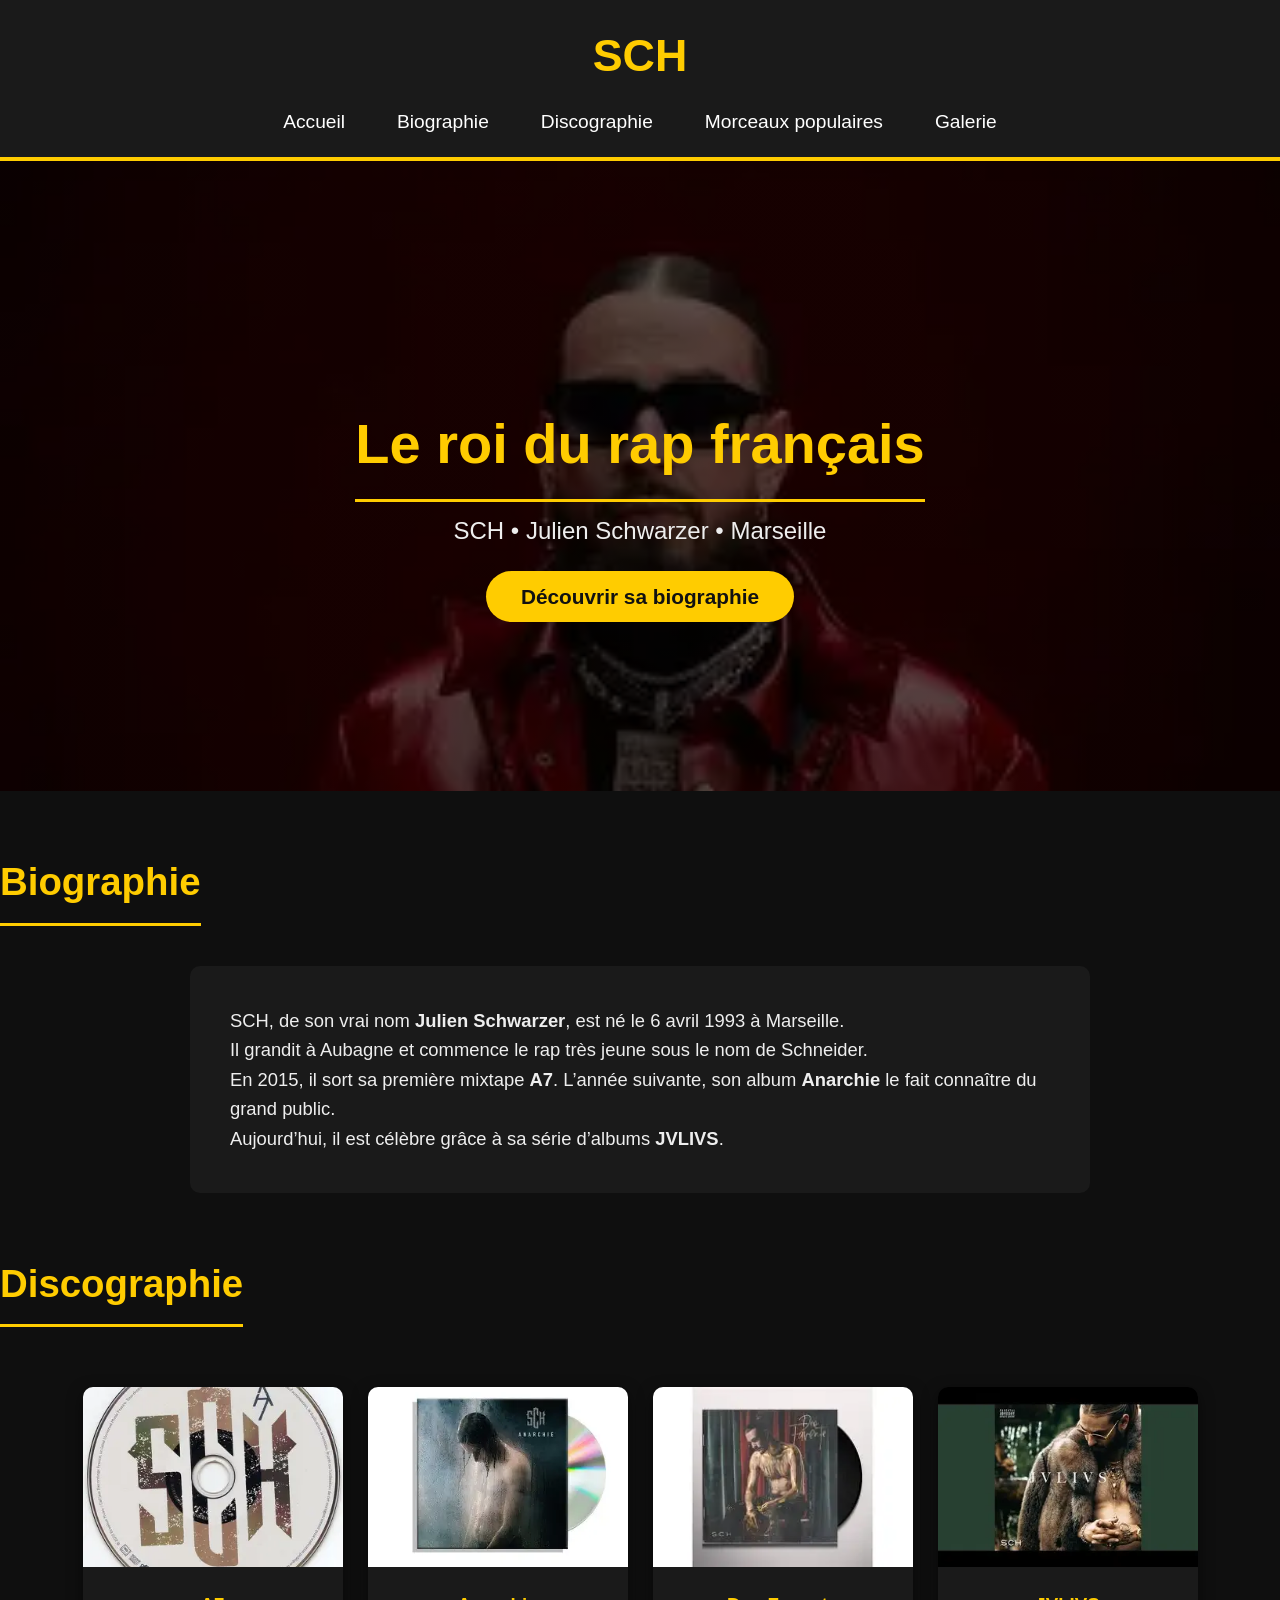
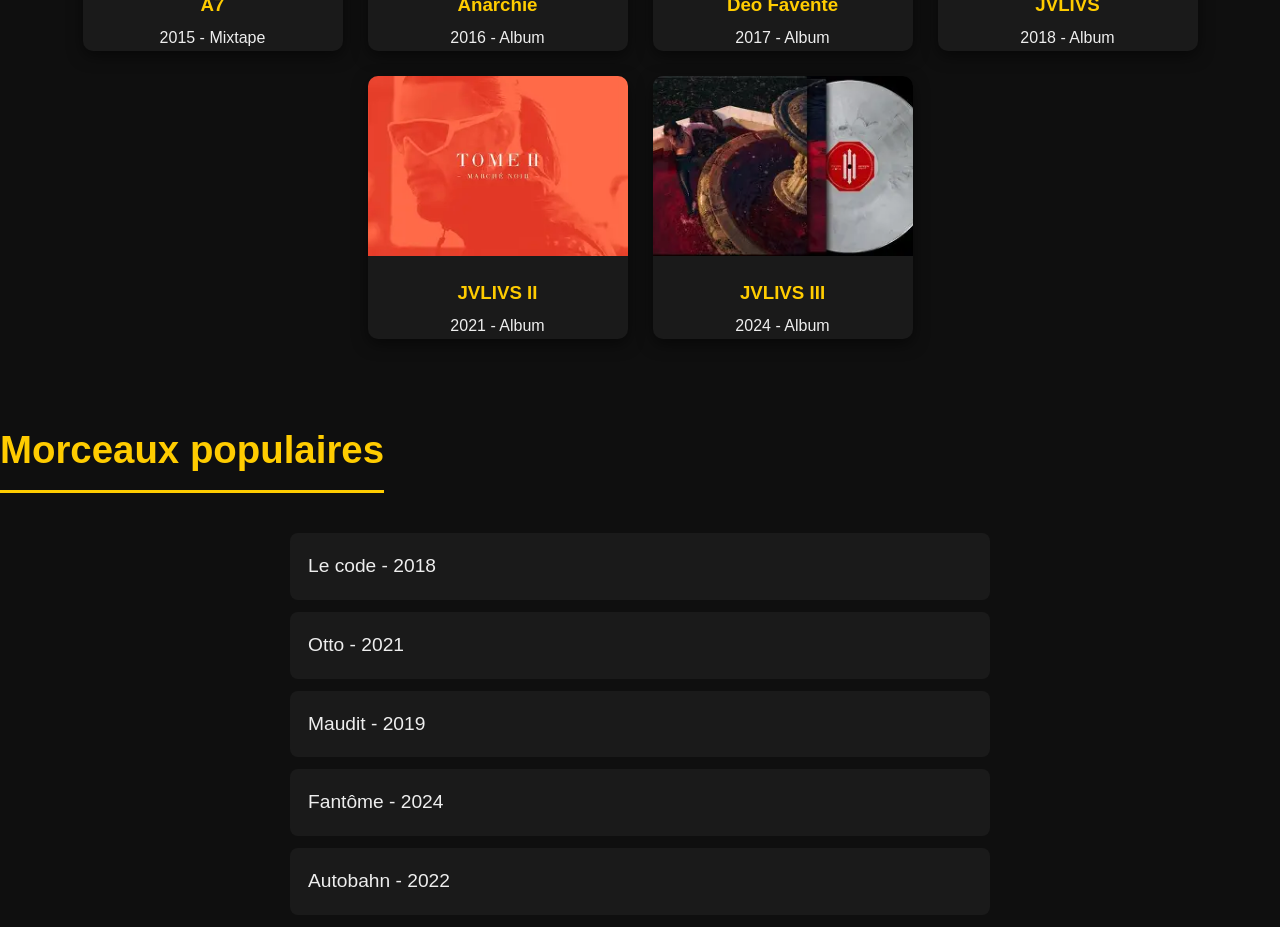
<file: index.html>
<!DOCTYPE html>
<html lang="fr">
<head>
    <meta charset="UTF-8">
    <meta name="viewport" content="width=device-width, initial-scale=1.0">
    <title>SCH</title>
    <link rel="stylesheet" href="style.css">
</head>
<body>

    <header>
        <h1>SCH</h1>
        <nav>
            <ul>
                <li><a href="#accueil">Accueil</a></li>
                <li><a href="#biographie">Biographie</a></li>
                <li><a href="#discographie">Discographie</a></li>
                <li><a href="#morceaux">Morceaux populaires</a></li>
                <li><a href="#galerie">Galerie</a></li>
            </ul>
        </nav>
    </header>

    <!-- SECTION ACCUEIL -->
    <section id="accueil" class="accueil">
        <div class="contenu-accueil">
            <h2>Le roi du rap français</h2>
            <p class="sous-titre">SCH • Julien Schwarzer • Marseille</p>
            <a href="#biographie" class="bouton">Découvrir sa biographie</a>
        </div>
    </section>

    <!-- BIOGRAPHIE -->
    <section id="biographie">
        <h2>Biographie</h2>
        <div class="texte-bio">
            <p>SCH, de son vrai nom <strong>Julien Schwarzer</strong>, est né le 6 avril 1993 à Marseille.</p>
            <p>Il grandit à Aubagne et commence le rap très jeune sous le nom de Schneider.</p>
            <p>En 2015, il sort sa première mixtape <strong>A7</strong>. L’année suivante, son album <strong>Anarchie</strong> le fait connaître du grand public.</p>
            <p>Aujourd’hui, il est célèbre grâce à sa série d’albums <strong>JVLIVS</strong>.</p>
        </div>
    </section>

    <!-- DISCOGRAPHIEs -->
    <section id="discographie">
        <h2>Discographie</h2>
        
        <div class="albums">
            
            <div class="carte-album">
                <img src="test/A8.webp" alt="A7"> 
                <h3>A7</h3>
                <p>2015 - Mixtape</p>
            </div>

            <div class="carte-album">
                <img src="test/Anarchie.webp" alt="Anarchie">
                <h3>Anarchie</h3>
                <p>2016 - Album</p>
            </div>

            <div class="carte-album">
                <img src="test/DEF.webp" alt="Deo Favente">
                <h3>Deo Favente</h3>
                <p>2017 - Album</p>
            </div>

            <div class="carte-album">
                <img src="test/JVLIS.webp" alt="JVLIVS">
                <h3>JVLIVS</h3>
                <p>2018 - Album</p>
            </div>

            <div class="carte-album">
                <img src="test/JVLIS2.webp" alt="JVLIVS II">
                <h3>JVLIVS II</h3>
                <p>2021 - Album</p>
            </div>

            <div class="carte-album">
                <img src="test/JVLIS3.webp" alt="JVLIVS III">
                <h3>JVLIVS III</h3>
                <p>2024 - Album</p>
            </div>

        </div>
    </section>

    <!-- MORCEAUX -->
    <section id="morceaux">
        <h2>Morceaux populaires</h2>
        <ul class="liste-morceaux">
            <li>Le code - 2018</li>
            <li>Otto - 2021</li>
            <li>Maudit - 2019</li>
            <li>Fantôme - 2024</li>
            <li>Autobahn - 2022</li>
        </ul>
    </section>

</body>
</html>
</file>
<file: style.css>
/* style.css*/

* {
    margin: 0;
    padding: 0;
    box-sizing: border-box;
}

body {
    font-family: Arial, sans-serif;
    background-color: #0f0f0f;
    color: #eeeeee;
    line-height: 1.6;
}

/* HEADER */
header {
    background-color: #1a1a1a;
    padding: 20px;
    text-align: center;
    border-bottom: 4px solid #ffcc00;
}

header h1 {
    color: #ffcc00;
    font-size: 2.8rem;
}

nav ul {
    list-style: none;
    margin-top: 15px;
    display: flex;
    justify-content: center;
    flex-wrap: wrap;
    gap: 20px;
}

nav a {
    color: #ffffff;
    text-decoration: none;
    font-size: 1.2rem;
    padding: 8px 16px;
}

nav a:hover {
    background-color: #ffcc00;
    color: #111111;
    border-radius: 5px;
}

/* SECTION ACCUEIL */
.accueil {
    height: 70vh;
    background: linear-gradient(rgba(0,0,0,0.6), rgba(0,0,0,0.6)), 
                url('test/sch.webp') center/cover;
    display: flex;
    align-items: center;
    justify-content: center;
    text-align: center;
}

.contenu-accueil h2 {
    font-size: 3.5rem;
    color: #ffcc00;
    margin-bottom: 10px;
}

.sous-titre {
    font-size: 1.5rem;
    margin-bottom: 30px;
}

.bouton {
    background-color: #ffcc00;
    color: #111111;
    padding: 14px 35px;
    text-decoration: none;
    font-size: 1.3rem;
    border-radius: 30px;
    font-weight: bold;
}

.bouton:hover {
    background-color: #ffd633;
}

/* TITRES DES SECTIONS */
h2 {
    text-align: center;
    color: #ffcc00;
    font-size: 2.4rem;
    margin: 60px 0 40px 0;
    padding-bottom: 10px;
    border-bottom: 3px solid #ffcc00;
    display: inline-block;
}

/* BIOGRAPHIE */
.texte-bio {
    max-width: 900px;
    margin: 0 auto;
    background-color: #1a1a1a;
    padding: 40px;
    border-radius: 10px;
    font-size: 1.15rem;
}

/* ALBUMS */
.albums {
    display: flex;
    flex-wrap: wrap;
    justify-content: center;
    gap: 25px;
    padding: 20px;
}

.carte-album {
    width: 260px;
    background-color: #1a1a1a;
    border-radius: 10px;
    overflow: hidden;
    text-align: center;
    box-shadow: 0 5px 15px rgba(0,0,0,0.5);
}

.carte-album img {
    width: 100%;
    height: 180px;
    object-fit: cover;
}

.carte-album h3 {
    color: #ffcc00;
    margin: 15px 0 5px 0;
}

/* MORCEAUX */
.liste-morceaux {
    max-width: 700px;
    margin: 0 auto;
    list-style: none;
}

.liste-morceaux li {
    background-color: #1a1a1a;
    padding: 18px;
    margin-bottom: 12px;
    border-radius: 8px;
    font-size: 1.2rem;
}
</file>
